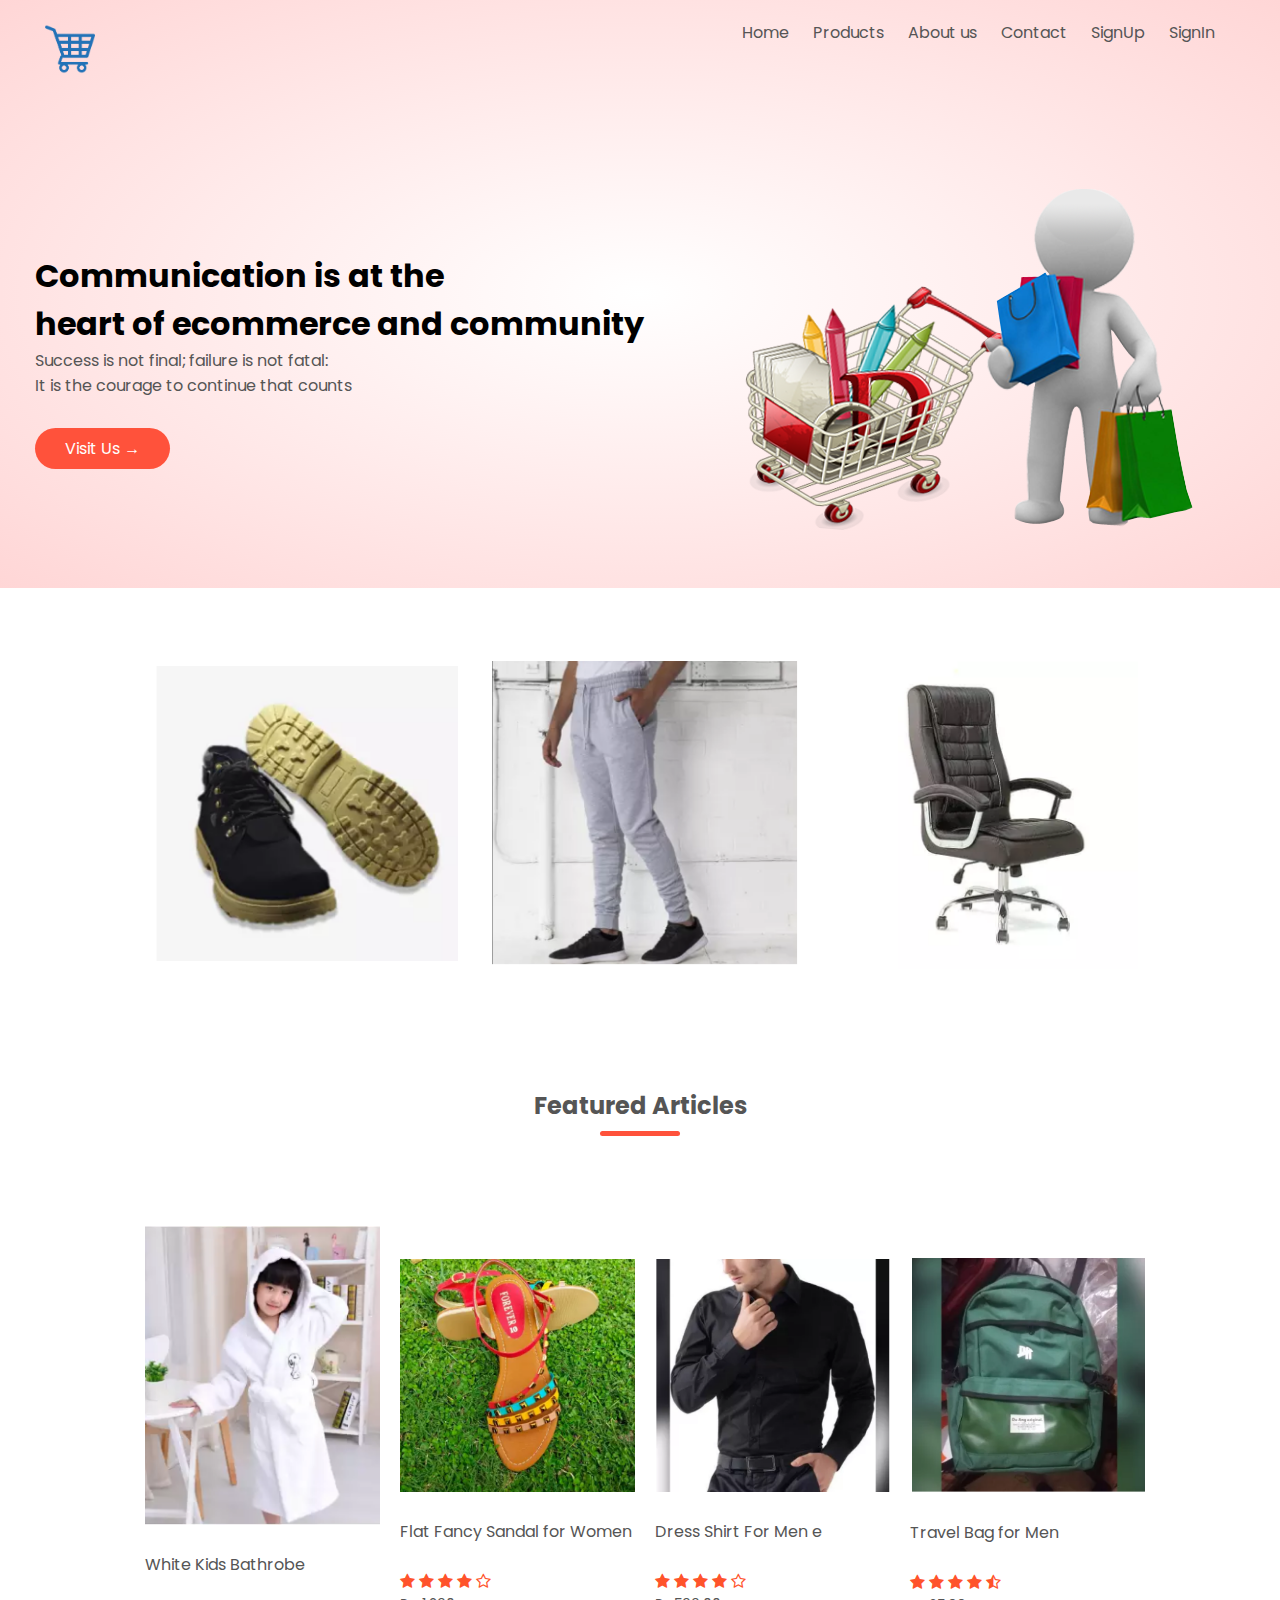
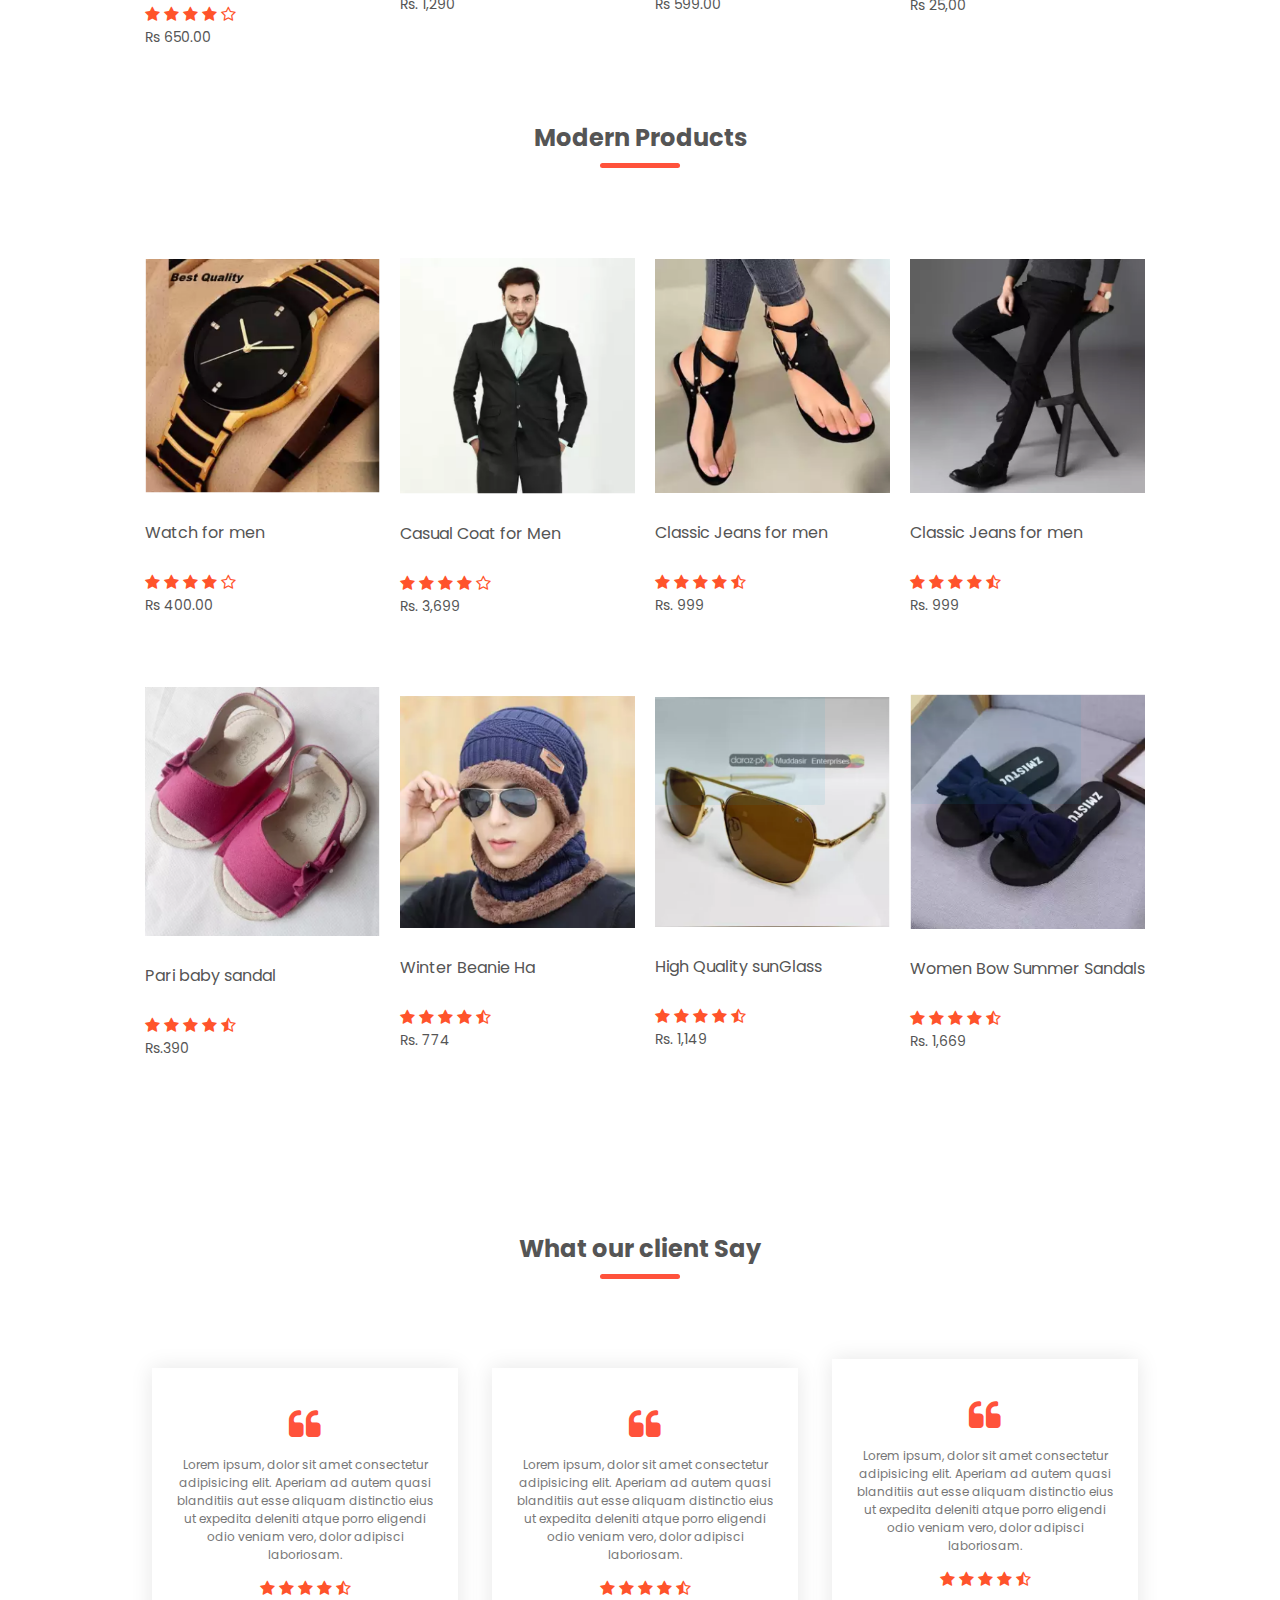
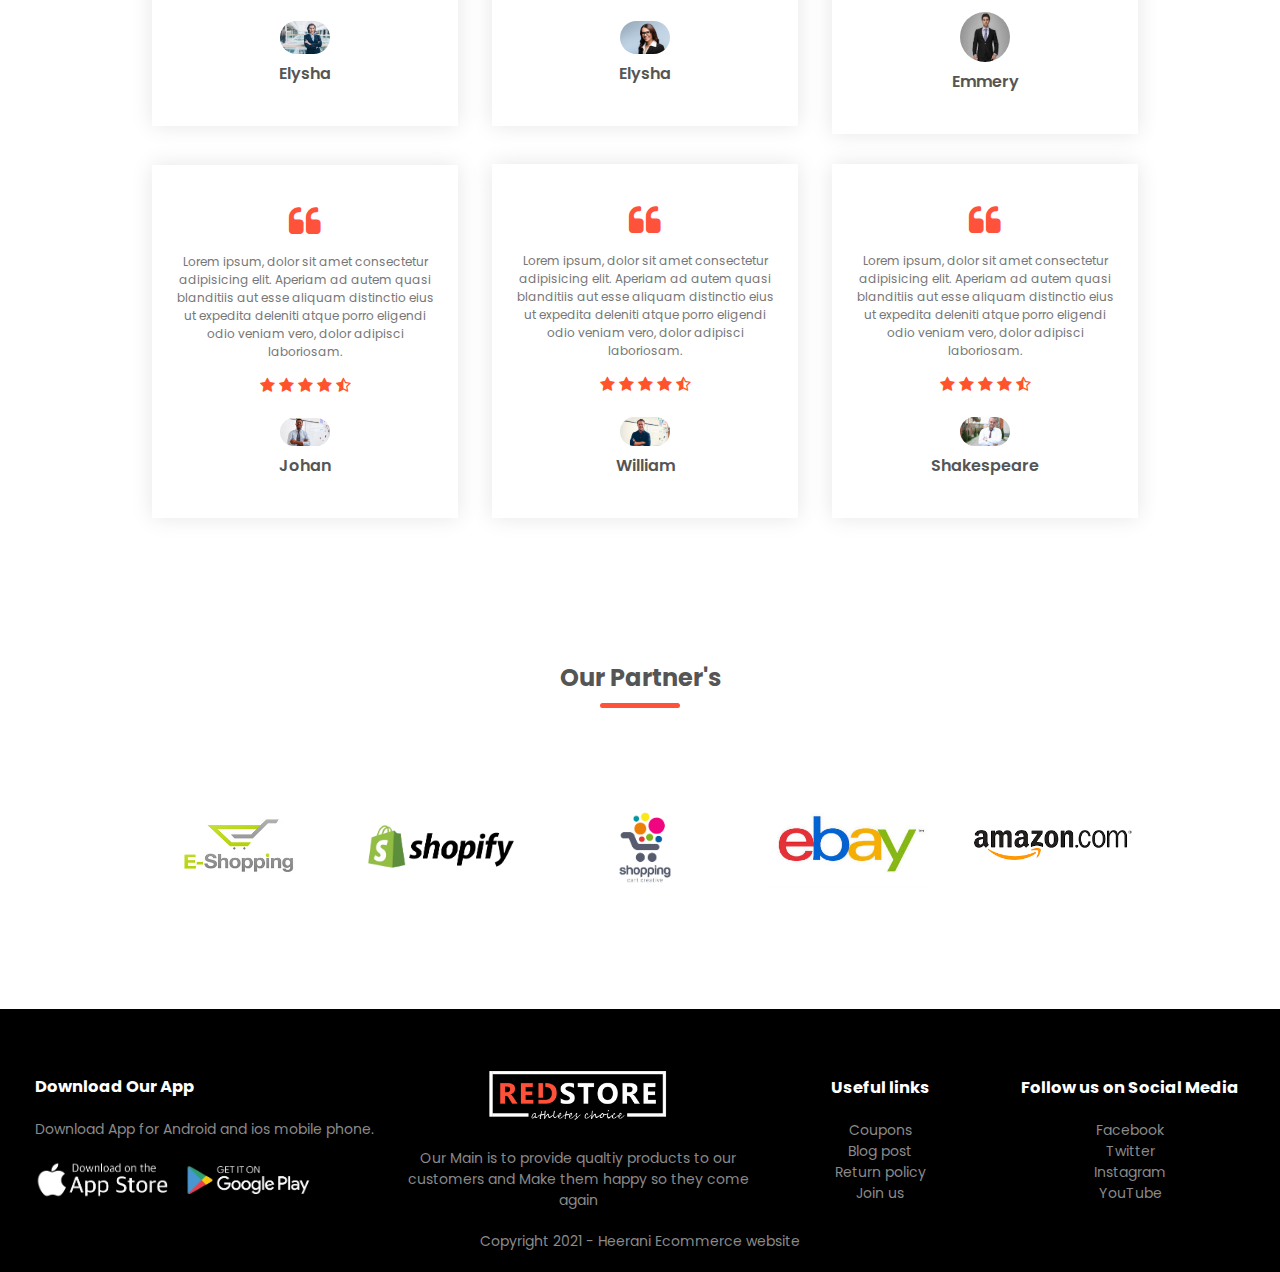
<file: Html Files/index.html>
<!DOCTYPE html>
<html>
    <head>
        <title>Ecommerce  Website</title>
        <link rel="stylesheet" href="../CSS Files/index.css">

        <link rel="preconnect" href="https://fonts.googleapis.com">
        <link rel="preconnect" href="https://fonts.gstatic.com" crossorigin>
        <link href="https://fonts.googleapis.com/css2?family=Poppins:wght@300;400;500;600&display=swap" rel="stylesheet">

        <link rel="stylesheet" href="https://stackpath.bootstrapcdn.com/font-awesome/4.7.0/css/font-awesome.min.css">
 
    </head>
    <body>
        <div class="header">
            <div class="container">
                <div class="navbar">
                    <div class="logo" >
                        <img class="set" src="../1/logo.png" alt="Logo" width="50" height="50" >
                    </div>
                    <nav>
                        <ul id="MenuItems" > 
                            <li><a href="../Html Files/index.html">Home</a></li>
                            <li><a href="../Html Files/Products.html">Products</a></li>
                            <li><a href="../Html Files/AboutUs.html">About us</a></li>
                            <li><a href="">Contact</a></li>
                            <li><a href="../Html Files/SignUp.html">SignUp</a></li>
                            <li><a href="../Html Files/signIn.html">SignIn</a></li>
                        </ul>
                    </nav>
                    <!-- <img src="../Images/menu.png" class="menu-icon"
                    onclick="menutoggle()"> -->
                </div>
                <div class="row">
                    <div class="col-1" >
                        <br>
                        <h1>Communication is at the <br> heart of ecommerce and community</h1>
                        <p>Success is not final; failure is not fatal: <br> It is the courage to continue that counts</p>
                        <a href="#" class="btn">Visit Us &#8594</a>
                    </div>
                    <div class="col-2">
                        <img id="Image" src="../1/product.png" alt="">
                    </div>
                </div>    
            </div>
        </div>

        <!-- featured categories of products -->
        <div class="categories" >
            <div class="small-container">
                <div class="row" >
                    <div class="col-3">
                        <img src="../1/boot.PNG" alt="">
                    </div>
                    <div class="col-3">
                        <img src="../1/jogger.PNG" alt="">
                    </div>
                    <div class="col-3">
                        <img src="../1/chair.PNG" alt="">
                    </div>
                </div>
            </div>
        </div>
         <!-- --------------Featured Goods/Articles----------- -->
        <div class="small-container">
            <h2 class="title">Featured Articles</h2>
            <div class="row">
                <div class="col-4">
                    <img src="../1/kidbathrobe.PNG" alt="">
                    <h4>White Kids Bathrobe</h4>
                    <div class="ratings">
                        <i class="fa fa-star"></i>
                        <i class="fa fa-star"></i>
                        <i class="fa fa-star"></i>
                        <i class="fa fa-star"></i>
                        <i class="fa fa-star-o"></i>
                    </div>
                    <p>Rs 650.00</p>
                </div>
                <div class="col-4">
                    <img src="../1/Sandal for girl.PNG" alt="">
                    <h4>Flat Fancy Sandal for Women </h4>
                    <div class="ratings">
                        <i class="fa fa-star"></i>
                        <i class="fa fa-star"></i>
                        <i class="fa fa-star"></i>
                        <i class="fa fa-star"></i>
                        <i class="fa fa-star-o"></i>
                    </div>
                    <p>Rs. 1,290</p>
                </div>
                <div class="col-4">
                    <img src="../1/shirt.PNG" alt="">
                    <h4>Dress Shirt For Men e</h4>
                    <div class="ratings">
                        <i class="fa fa-star"></i>
                        <i class="fa fa-star"></i>
                        <i class="fa fa-star"></i>
                        <i class="fa fa-star"></i>
                        <i class="fa fa-star-o"></i>
                    </div>
                    <p>Rs 599.00</p>
                </div>
                <div class="col-4">
                    <img src="../1/bag.PNG" alt="">
                    <h4>Travel Bag for Men</h4>
                    <div class="ratings">
                        <i class="fa fa-star"></i>
                        <i class="fa fa-star"></i>
                        <i class="fa fa-star"></i>
                        <i class="fa fa-star"></i>
                        <i class="fa fa-star-half-o"></i>
                    </div>
                    <p>Rs 25,00</p>
                </div>
            </div>
            <h2 class="title">Modern Products</h2>
            <div class="row">
                <div class="col-4">
                    <img src="../1/watch.PNG" alt="">
                    <h4>Watch for men</h4>
                    <div class="ratings">
                        <i class="fa fa-star"></i>
                        <i class="fa fa-star"></i>
                        <i class="fa fa-star"></i>
                        <i class="fa fa-star"></i>
                        <i class="fa fa-star-o"></i>
                    </div>
                    <p>Rs 400.00</p>
                </div>
                <div class="col-4">
                    <img src="../1/coat.PNG" alt="">
                    <h4>Casual Coat for Men</h4>
                    <div class="ratings">
                        <i class="fa fa-star"></i>
                        <i class="fa fa-star"></i>
                        <i class="fa fa-star"></i>
                        <i class="fa fa-star"></i>
                        <i class="fa fa-star-o"></i>
                    </div>
                    <p>Rs. 3,699</p>
                </div>
                
                <div class="col-4">
                    <img src="../1/sandall.PNG" alt="">
                    <h4>Classic Jeans for men</h4>
                    <div class="ratings">
                        <i class="fa fa-star"></i>
                        <i class="fa fa-star"></i>
                        <i class="fa fa-star"></i>
                        <i class="fa fa-star"></i>
                        <i class="fa fa-star-half-o"></i>
                    </div>
                    <p>Rs. 999</p>
                </div>
                <div class="col-4">
                    <img src="../1/jean pant.PNG" alt="">
                    <h4>Classic Jeans for men</h4>
                    <div class="ratings">
                        <i class="fa fa-star"></i>
                        <i class="fa fa-star"></i>
                        <i class="fa fa-star"></i>
                        <i class="fa fa-star"></i>
                        <i class="fa fa-star-half-o"></i>
                    </div>
                    <p>Rs. 999</p>
                </div>
                <div class="col-4">
                    <img src="../1/baby shoes.PNG" alt="">
                    <h4>Pari baby sandal</h4>
                    <div class="ratings">
                        <i class="fa fa-star"></i>
                        <i class="fa fa-star"></i>
                        <i class="fa fa-star"></i>
                        <i class="fa fa-star"></i>
                        <i class="fa fa-star-half-o"></i>
                    </div>
                    <p>Rs.390</p>
                </div>
                <div class="col-4">
                    <img src="../1/cap.PNG" alt="">
                    <h4>Winter Beanie Ha</h4>
                    <div class="ratings">
                        <i class="fa fa-star"></i>
                        <i class="fa fa-star"></i>
                        <i class="fa fa-star"></i>
                        <i class="fa fa-star"></i>
                        <i class="fa fa-star-half-o"></i>
                    </div>
                    <p>Rs. 774</p>
                </div>
                <div class="col-4">
                    <img src="../1/glass.PNG" alt="">
                    <h4>High Quality sunGlass </h4>
                    <div class="ratings">
                        <i class="fa fa-star"></i>
                        <i class="fa fa-star"></i>
                        <i class="fa fa-star"></i>
                        <i class="fa fa-star"></i>
                        <i class="fa fa-star-half-o"></i>
                    </div>
                    <p>Rs. 1,149</p>
                </div>
                <div class="col-4">
                    <img src="../1/chappal for women.PNG" alt="">
                    <h4>Women Bow Summer Sandals </h4>
                    <div class="ratings">
                        <i class="fa fa-star"></i>
                        <i class="fa fa-star"></i>
                        <i class="fa fa-star"></i>
                        <i class="fa fa-star"></i>
                        <i class="fa fa-star-half-o"></i>
                    </div>
                    <p>Rs. 1,669</p>
                </div>
            </div>   
        </div>    
        <!-- --------------------Reviews-------------- -->
        <div class="testimonial" >
            <div class="small-container">
                <h2 class="title">What our client Say</h2>
                <div class="row">
                    <div class="col-3">
                        <i class="fa fa-quote-left"></i>
                        <p>Lorem ipsum, dolor sit amet consectetur adipisicing elit. Aperiam ad autem quasi 
                            blanditiis aut esse aliquam distinctio eius ut expedita deleniti 
                            atque porro eligendi odio veniam 
                            vero, dolor adipisci laboriosam.</p>
                            <div class="ratings">
                                <i class="fa fa-star"></i>
                                <i class="fa fa-star"></i>
                                <i class="fa fa-star"></i>
                                <i class="fa fa-star"></i>
                                <i class="fa fa-star-half-o"></i>
                            </div>
                            <img src="../1/user1.jpg" alt="">
                            <h3>Elysha</h3>
                    </div>
                    <div class="col-3">
                        <i class="fa fa-quote-left"></i>
                        <p>Lorem ipsum, dolor sit amet consectetur adipisicing elit. Aperiam ad autem quasi 
                            blanditiis aut esse aliquam distinctio eius ut expedita deleniti 
                            atque porro eligendi odio veniam 
                            vero, dolor adipisci laboriosam.</p>
                            <div class="ratings">
                                <i class="fa fa-star"></i>
                                <i class="fa fa-star"></i>
                                <i class="fa fa-star"></i>
                                <i class="fa fa-star"></i>
                                <i class="fa fa-star-half-o"></i>
                            </div>
                            <img src="../1/user2.jpg" alt="">
                            <h3>Elysha</h3>
                    </div>
                    <div class="col-3">
                        <i class="fa fa-quote-left"></i>
                        <p>Lorem ipsum, dolor sit amet consectetur adipisicing elit. Aperiam ad autem quasi 
                            blanditiis aut esse aliquam distinctio eius ut expedita deleniti 
                            atque porro eligendi odio veniam 
                            vero, dolor adipisci laboriosam.</p>
                            <div class="ratings">
                                <i class="fa fa-star"></i>
                                <i class="fa fa-star"></i>
                                <i class="fa fa-star"></i>
                                <i class="fa fa-star"></i>
                                <i class="fa fa-star-half-o"></i>
                            </div>
                            <img src="../1/user3.jpg" alt="">
                            <h3>Emmery</h3>
                    </div>
                    <div class="col-3">
                        <i class="fa fa-quote-left"></i>
                        <p>Lorem ipsum, dolor sit amet consectetur adipisicing elit. Aperiam ad autem quasi 
                            blanditiis aut esse aliquam distinctio eius ut expedita deleniti 
                            atque porro eligendi odio veniam 
                            vero, dolor adipisci laboriosam.</p>
                            <div class="ratings">
                                <i class="fa fa-star"></i>
                                <i class="fa fa-star"></i>
                                <i class="fa fa-star"></i>
                                <i class="fa fa-star"></i>
                                <i class="fa fa-star-half-o"></i>
                            </div>
                            <img src="../1/user7.png" alt="">
                            <h3>Johan</h3>
                    </div>
                    <div class="col-3">
                        <i class="fa fa-quote-left"></i>
                        <p>Lorem ipsum, dolor sit amet consectetur adipisicing elit. Aperiam ad autem quasi 
                            blanditiis aut esse aliquam distinctio eius ut expedita deleniti 
                            atque porro eligendi odio veniam 
                            vero, dolor adipisci laboriosam.</p>
                            <div class="ratings">
                                <i class="fa fa-star"></i>
                                <i class="fa fa-star"></i>
                                <i class="fa fa-star"></i>
                                <i class="fa fa-star"></i>
                                <i class="fa fa-star-half-o"></i>
                            </div>
                            <img src="../1/user5.png" alt="">
                            <h3>William</h3>
                    </div>
                    <div class="col-3">
                        <i class="fa fa-quote-left"></i>
                        <p>Lorem ipsum, dolor sit amet consectetur adipisicing elit. Aperiam ad autem quasi 
                            blanditiis aut esse aliquam distinctio eius ut expedita deleniti 
                            atque porro eligendi odio veniam 
                            vero, dolor adipisci laboriosam.</p>
                            <div class="ratings">
                                <i class="fa fa-star"></i>
                                <i class="fa fa-star"></i>
                                <i class="fa fa-star"></i>
                                <i class="fa fa-star"></i>
                                <i class="fa fa-star-half-o"></i>
                            </div>
                            <img src="../1/user6.jpg" alt="">
                            <h3>Shakespeare</h3>
                    </div>
                </div>
            </div>
        </div>
        

        <!-- ----------------------partnership---------------------- -->
        <div class="brands" >
            <div class="small-container">
                <h2 class="title">Our Partner's</h2>
                <div class="row">
                    <div class="col-5">
                        <img src="../1/logo7.PNG" alt="">
                    </div>
                    <div class="col-5">
                        <img src="../1/logo10.png" alt="">
                    </div>
                    <div class="col-5">
                        <img src="../1/logo3.jpg" alt="">
                    </div>
                    <div class="col-5">
                        <img src="../1/logo4.jpg" alt="">
                    </div>
                    <div class="col-5">
                        <img src="../1/logo5.png" alt="">
                    </div>

                </div>
            </div>
        </div>

        <!-- ------------------footer  ------------------ -->

        <div class="footer">
            <div class="container">
                <div class="row">
                    <div class="footer-col-1">
                        <h3>Download Our App</h3>
                        <p>Download App for Android and ios mobile phone.</p>

                        <div class="app-logo">
                            <img src="../1/app-store-removebg-preview.png" alt="">
                            <img src="../1/google-play-removebg-preview.png" alt="">
                        </div>
                    </div>
                    <div class="footer-col-2">
                        <img src="../Images/logo-white.png" alt="">
                        <p>Our Main is to provide qualtiy products to our customers and Make them happy so they come again</p>
                    </div>
                    <div class="footer-col-3">
                        <h3>Useful links</h3>
                        <ul>
                            <li>Coupons</li>
                            <li>Blog post</li>
                            <li>Return policy</li>
                            <li>Join us</li>
                        </ul>
                    </div>
                    <div class="footer-col-4">
                        <h3>Follow us on Social Media</h3>
                        <ul>
                            <li>Facebook</li>
                            <li>Twitter</li>
                            <li>Instagram</li>
                            <li>YouTube</li>
                        </ul>
                    </div>
                </div>
                <hr>
                <p class="copyright" >Copyright 2021 - Heerani Ecommerce website</p>
            </div>
        </div>

        <!-- ----------javaScrit for toogle Menu---------- -->


        <!-- <script>
            var MenuItems = document.getElementById("MenuItems");
            MenuItems.style.maxHeight = "0px";

            function menutoggle()
            {
                if(MenuItems.style.maxHeight == "0px")
                {
                    MenuItems.style.maxHeight = "200px";
                }
                else
                {
                    MenuItems.style.maxHeight = "0px";
                }
            }
        </script> -->

    </body>
</html>
</file>
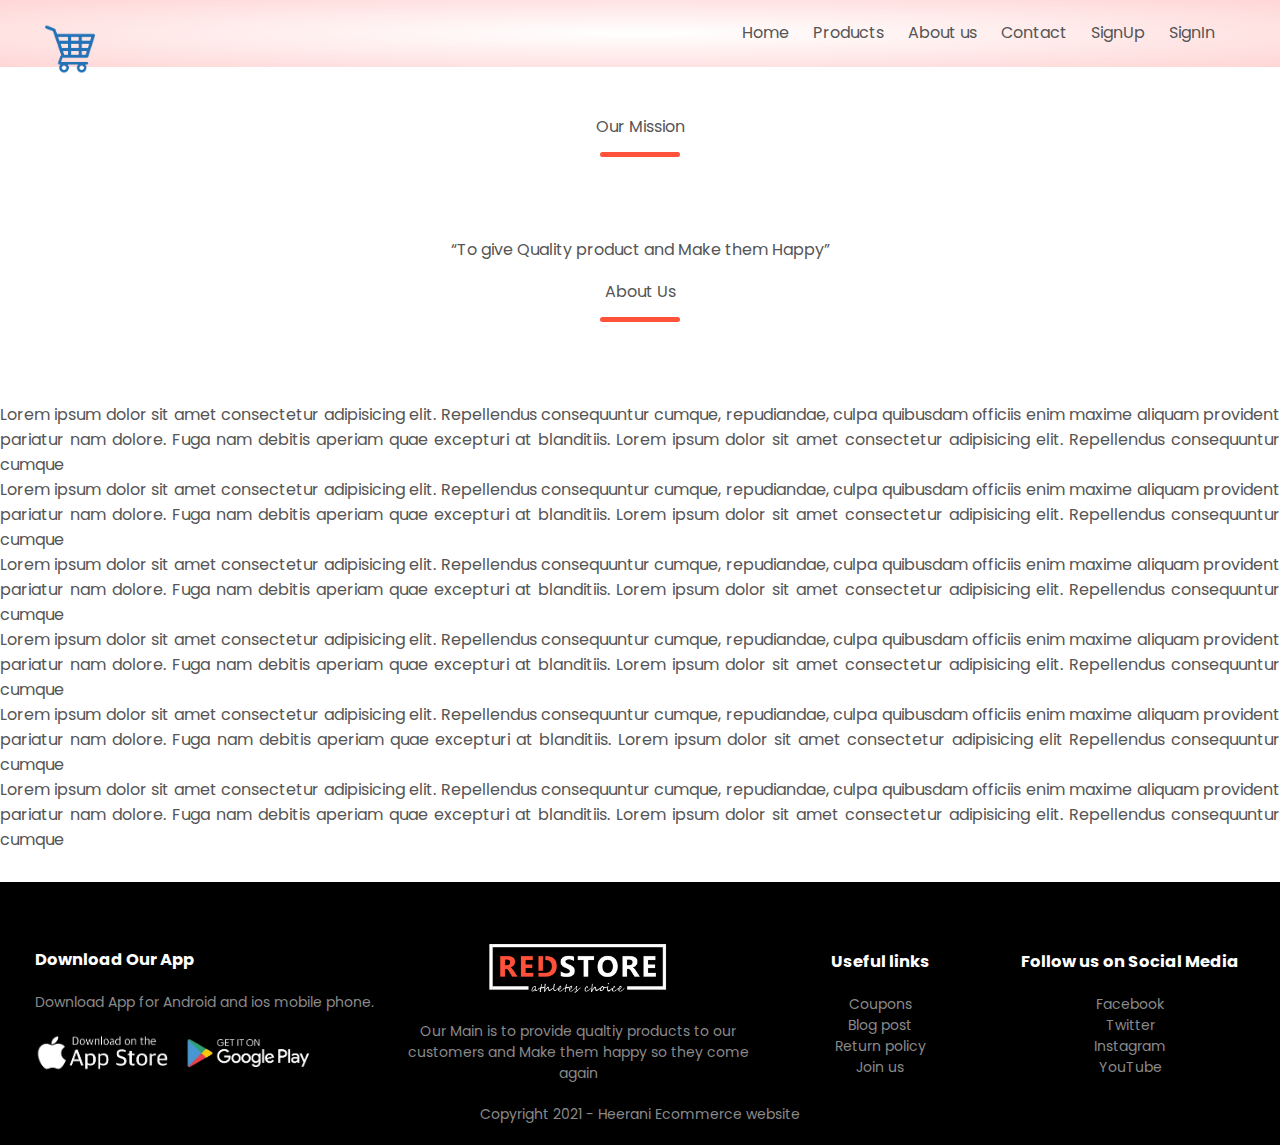
<file: Html Files/AboutUs.html>
<!DOCTYPE html>
<html>
    <head>
        <title>Ecommerce  Website</title>
        <link rel="stylesheet" href="../CSS Files/index.css">
        <link rel="preconnect" href="https://fonts.googleapis.com">
        <link rel="preconnect" href="https://fonts.gstatic.com" crossorigin>
        <link href="https://fonts.googleapis.com/css2?family=Poppins:wght@300;400;500;600&display=swap" rel="stylesheet">
        <link rel="stylesheet" href="https://stackpath.bootstrapcdn.com/font-awesome/4.7.0/css/font-awesome.min.css">
    </head>
    <body>
        <div class="header">
            <div class="container">
                <div class="navbar">
                    <div class="logo" >
                        <img class="set" src="../1/logo.png" alt="Logo" width="50" height="50" >
                    </div>
                    <nav>
                        <ul id="MenuItems" > 
                            <li><a href="../Html Files/index.html">Home</a></li>
                            <li><a href="../Html Files/Products.html">Products</a></li>
                            <li><a href="../Html Files/AboutUs.html">About us</a></li>
                            <li><a href="">Contact</a></li>
                            <li><a href="../Html Files/SignUp.html">SignUp</a></li>
                            <li><a href="../Html Files/signIn.html">SignIn</a></li>
                        </ul>
                    </nav>
                </div>
            </div>
        </div>

        <section class="about " >
            <h4 class="title" >Our Mission</h4>
            <p><q>To give Quality product and Make them Happy</q></p>
            <h4 class="title" >About Us</h4>
            <div class="justify" >
                <p>Lorem ipsum dolor sit amet consectetur adipisicing elit. Repellendus consequuntur cumque, repudiandae, culpa quibusdam officiis enim maxime aliquam provident  pariatur nam dolore. Fuga nam debitis aperiam quae excepturi at blanditiis. Lorem ipsum dolor sit amet consectetur adipisicing elit. Repellendus consequuntur cumque</p>
                <p>Lorem ipsum dolor sit amet consectetur adipisicing elit. Repellendus consequuntur cumque, repudiandae, culpa quibusdam officiis enim maxime aliquam provident  pariatur nam dolore. Fuga nam debitis aperiam quae excepturi at blanditiis. Lorem ipsum dolor sit amet consectetur adipisicing elit. Repellendus consequuntur cumque</p>
                <p>Lorem ipsum dolor sit amet consectetur adipisicing elit. Repellendus consequuntur cumque, repudiandae, culpa quibusdam officiis enim maxime aliquam provident  pariatur nam dolore. Fuga nam debitis aperiam quae excepturi at blanditiis. Lorem ipsum dolor sit amet consectetur adipisicing elit. Repellendus consequuntur cumque</p>
                <p>Lorem ipsum dolor sit amet consectetur adipisicing elit. Repellendus consequuntur cumque, repudiandae, culpa quibusdam officiis enim maxime aliquam provident  pariatur nam dolore. Fuga nam debitis aperiam quae excepturi at blanditiis. Lorem ipsum dolor sit amet consectetur adipisicing elit. Repellendus consequuntur cumque</p>
                <p>Lorem ipsum dolor sit amet consectetur adipisicing elit. Repellendus consequuntur cumque, repudiandae, culpa quibusdam officiis enim maxime aliquam provident  pariatur nam dolore. Fuga nam debitis aperiam quae excepturi at blanditiis. Lorem ipsum dolor sit amet consectetur adipisicing elit Repellendus consequuntur cumque</p>
                <p>Lorem ipsum dolor sit amet consectetur adipisicing elit. Repellendus consequuntur cumque, repudiandae, culpa quibusdam officiis enim maxime aliquam provident  pariatur nam dolore. Fuga nam debitis aperiam quae excepturi at blanditiis. Lorem ipsum dolor sit amet consectetur adipisicing elit. Repellendus consequuntur cumque</p>
            </div>
        </section>


        <!-- ------------------footer  ------------------ -->

        <div class="footer">
            <div class="container">
                <div class="row">
                    <div class="footer-col-1">
                        <h3>Download Our App</h3>
                        <p>Download App for Android and ios mobile phone.</p>

                        <div class="app-logo">
                            <img src="../1/app-store-removebg-preview.png" alt="">
                            <img src="../1/google-play-removebg-preview.png" alt="">
                        </div>
                    </div>
                    <div class="footer-col-2">
                        <img src="../Images/logo-white.png" alt="">
                        <p>Our Main is to provide qualtiy products to our customers and Make them happy so they come again</p>
                    </div>
                    <div class="footer-col-3">
                        <h3>Useful links</h3>
                        <ul>
                            <li>Coupons</li>
                            <li>Blog post</li>
                            <li>Return policy</li>
                            <li>Join us</li>
                        </ul>
                    </div>
                    <div class="footer-col-4">
                        <h3>Follow us on Social Media</h3>
                        <ul>
                            <li>Facebook</li>
                            <li>Twitter</li>
                            <li>Instagram</li>
                            <li>YouTube</li>
                        </ul>
                    </div>
                </div>
                <hr>
                <p class="copyright" >Copyright 2021 - Heerani Ecommerce website</p>
            </div>
        </div>
    </body>
</html>
</file>
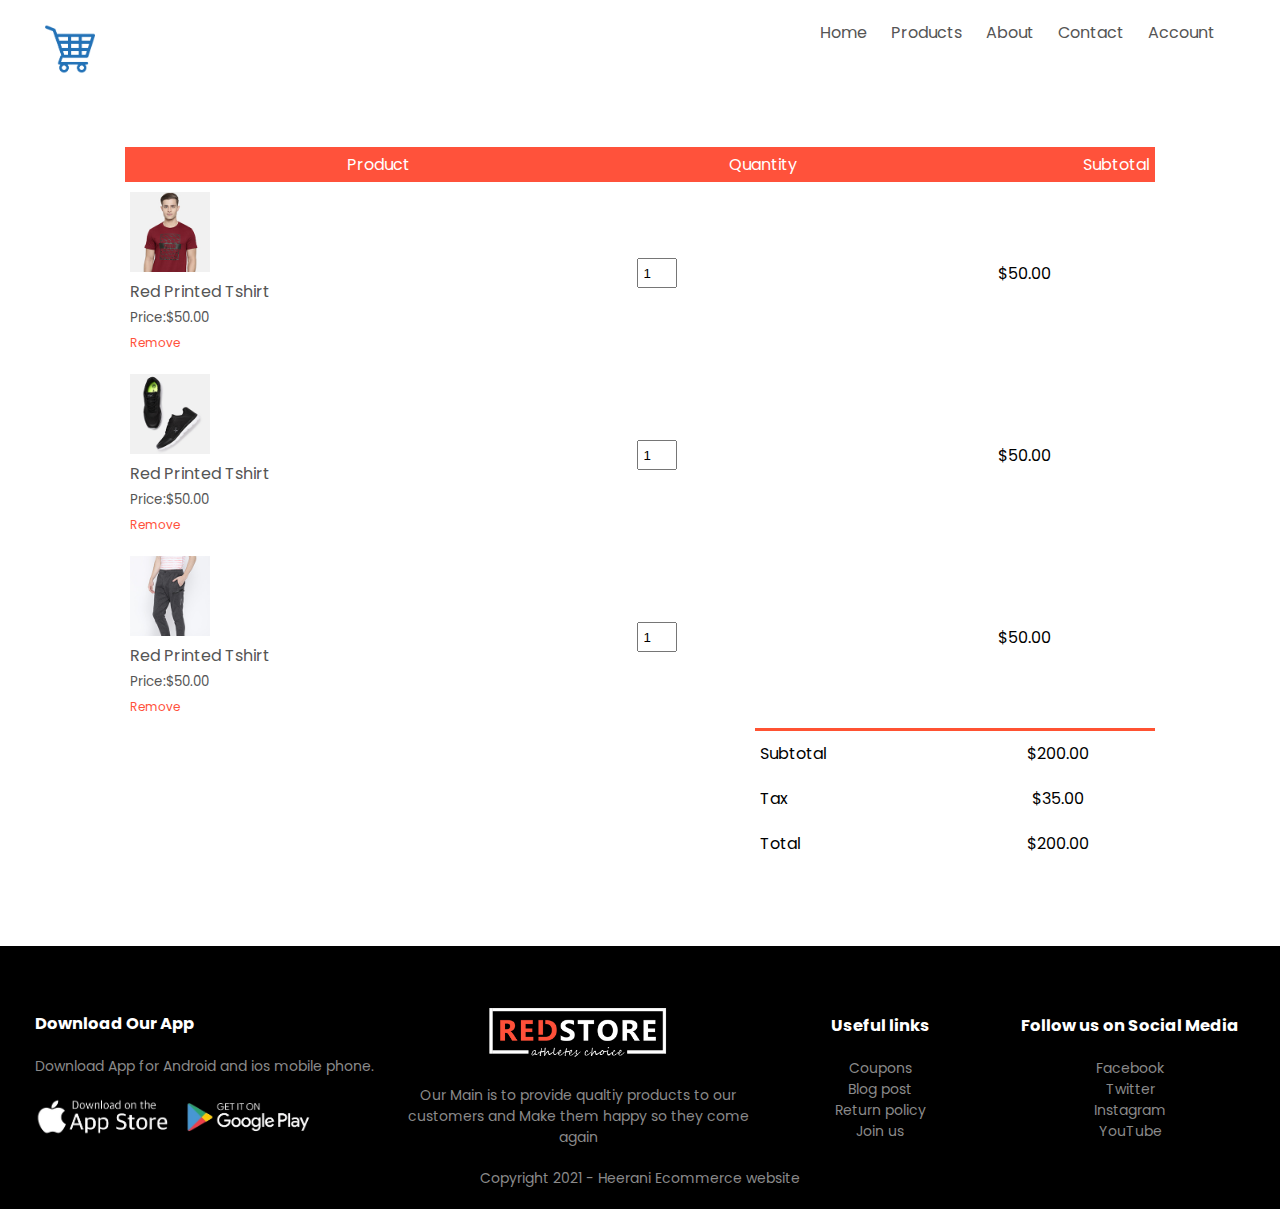
<file: Html Files/cart.html>
<!DOCTYPE html>
<html>
    <head>
        <title>Products details</title>
        <link rel="stylesheet" href="../CSS Files/index.css">

        <link rel="preconnect" href="https://fonts.googleapis.com">
        <link rel="preconnect" href="https://fonts.gstatic.com" crossorigin>
        <link href="https://fonts.googleapis.com/css2?family=Poppins:wght@300;400;500;600&display=swap" rel="stylesheet">

        <link rel="stylesheet" href="https://stackpath.bootstrapcdn.com/font-awesome/4.7.0/css/font-awesome.min.css">
 
    </head>
    <body>
        <div class="container">
            <div class="navbar">
                <div class="logo" >
                        <img class="set" src="../1/logo.png" alt="Logo" width="50" height="50" >
                </div>
                <nav>
                        <ul id="MenuItems" > 
                            <li><a href="">Home</a></li>
                            <li><a href="">Products</a></li>
                            <li><a href="">About</a></li>
                            <li><a href="">Contact</a></li>
                            <li><a href="">Account</a></li>
                        </ul>
                    </nav>
                    <!-- <img src="../Images/menu.png" class="menu-icon"
                    onclick="menutoggle()"> -->
                </div>    
            </div>        

            <!-- -----------cart items details------ -->
            <div class="small-container cart-page">
                <table>
                    <tr>
                        <th>Product</th>
                        <th>Quantity</th>
                        <th>Subtotal</th>
                    </tr>
                    <tr>
                        <td>
                            <div class="cart-info" ></div>
                            <img src="../Images/buy-1.jpg" alt="">
                            <div>
                                <p>Red Printed Tshirt</p>
                                <small>Price:$50.00</small>
                                <br>
                                <a href="">Remove</a>
                            </div>
                        </td>

                        <td><input type="number" value="1" ></td>
                        <td>$50.00</td>
                    </tr>
                    <tr>
                        <td>
                            <div class="cart-info" ></div>
                            <img src="../Images/buy-2.jpg" alt="">
                            <div>
                                <p>Red Printed Tshirt</p>
                                <small>Price:$50.00</small>
                                <br>
                                <a href="">Remove</a>
                            </div>
                        </td>

                        <td><input type="number" value="1" ></td>
                        <td>$50.00</td>
                    </tr>
                    <tr>
                        <td>
                            <div class="cart-info" ></div>
                            <img src="../Images/buy-3.jpg" alt="">
                            <div>
                                <p>Red Printed Tshirt</p>
                                <small>Price:$50.00</small>
                                <br>
                                <a href="">Remove</a>
                            </div>
                        </td>

                        <td><input type="number" value="1" ></td>
                        <td>$50.00</td>
                    </tr>
                </table>

                <div class="total-price" >
                    <table>
                        <tr>
                            <td>Subtotal</td>
                            <td>$200.00</td>
                        </tr>
                        <tr>
                            <td>Tax</td>
                            <td>$35.00</td>
                        </tr>
                        <tr>
                            <td>Total</td>
                            <td>$200.00</td>
                        </tr>
                    </table>
                </div>
            </div>

           
        
        

        <!-- ------------------footer  ------------------ -->

        <div class="footer">
            <div class="container">
                <div class="row">
                    <div class="footer-col-1">
                        <h3>Download Our App</h3>
                        <p>Download App for Android and ios mobile phone.</p>

                        <div class="app-logo">
                            <img src="../1/app-store-removebg-preview.png" alt="">
                            <img src="../1/google-play-removebg-preview.png" alt="">
                        </div>
                    </div>
                    <div class="footer-col-2">
                        <img src="../Images/logo-white.png" alt="">
                        <p>Our Main is to provide qualtiy products to our customers and Make them happy so they come again</p>
                    </div>
                    <div class="footer-col-3">
                        <h3>Useful links</h3>
                        <ul>
                            <li>Coupons</li>
                            <li>Blog post</li>
                            <li>Return policy</li>
                            <li>Join us</li>
                        </ul>
                    </div>
                    <div class="footer-col-4">
                        <h3>Follow us on Social Media</h3>
                        <ul>
                            <li>Facebook</li>
                            <li>Twitter</li>
                            <li>Instagram</li>
                            <li>YouTube</li>
                        </ul>
                    </div>
                </div>
                <hr>
                <p class="copyright" >Copyright 2021 - Heerani Ecommerce website</p>
            </div>
        </div>

        <!-- ----------javaScrit for toogle Menu---------- -->


        <!-- <script>
            var MenuItems = document.getElementById("MenuItems");
            MenuItems.style.maxHeight = "0px";

            function menutoggle()
            {
                if(MenuItems.style.maxHeight == "0px")
                {
                    MenuItems.style.maxHeight = "200px";
                }
                else
                {
                    MenuItems.style.maxHeight = "0px";
                }
            }
        </script> -->

<!-- 
        <script>
            var ProductImg = document.getElementById('ProductImg');
            var SmallImg = document.getElementsByClassName('small-img');

            SmallImg[0].onclick = function()
            {
                ProductImg.src = SmallImg[0].src;
            }
            SmallImg[01].onclick = function()
            {
                ProductImg.src = SmallImg[1].src;
            }
            SmallImg[2].onclick = function()
            {
                ProductImg.src = SmallImg[2].src;
            }
            SmallImg[3].onclick = function()
            {
                ProductImg.src = SmallImg[3].src;
            }
        </script> -->

    </body>
</html>
</file>
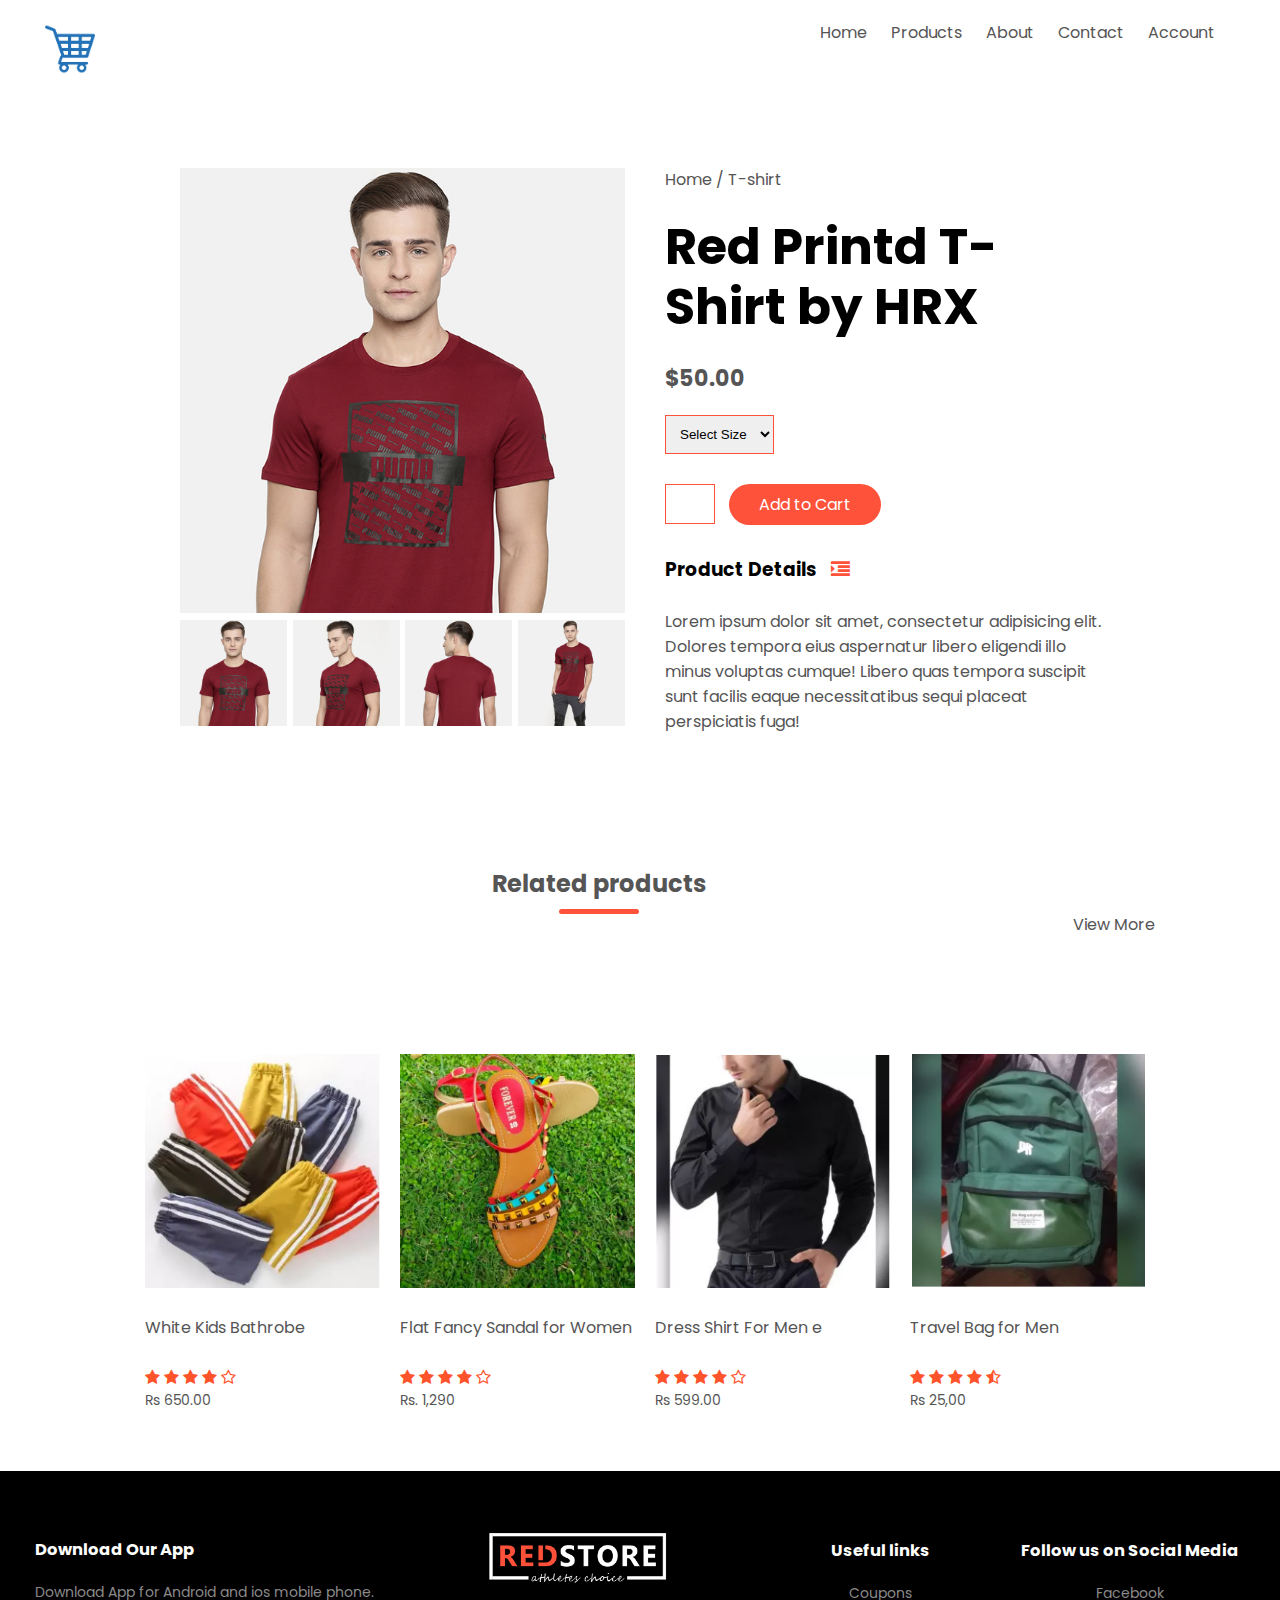
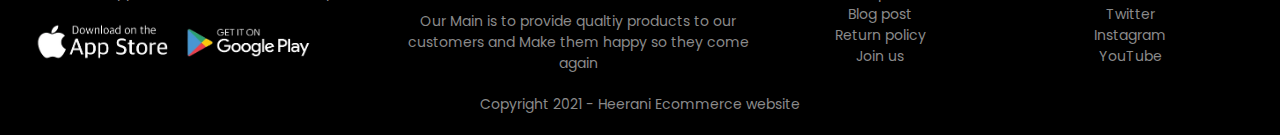
<file: Html Files/Detail.html>
<!DOCTYPE html>
<html>
    <head>
        <title>Products details</title>
        <link rel="stylesheet" href="../CSS Files/index.css">

        <link rel="preconnect" href="https://fonts.googleapis.com">
        <link rel="preconnect" href="https://fonts.gstatic.com" crossorigin>
        <link href="https://fonts.googleapis.com/css2?family=Poppins:wght@300;400;500;600&display=swap" rel="stylesheet">

        <link rel="stylesheet" href="https://stackpath.bootstrapcdn.com/font-awesome/4.7.0/css/font-awesome.min.css">
 
    </head>
    <body>
            <div class="container">
                <div class="navbar">
                    <div class="logo" >
                        <img class="set" src="../1/logo.png" alt="Logo" width="50" height="50" >
                    </div>
                    <nav>
                        <ul id="MenuItems" > 
                            <li><a href="">Home</a></li>
                            <li><a href="">Products</a></li>
                            <li><a href="">About</a></li>
                            <li><a href="">Contact</a></li>
                            <li><a href="">Account</a></li>
                        </ul>
                    </nav>
                    <!-- <img src="../Images/menu.png" class="menu-icon"
                    onclick="menutoggle()"> -->
                </div>    
            </div>

            <!-- ------------Single Product Details------------ -->
            <div class="small-container single-product">
                <div class="small-container">
                    <div class="row">

                        <div class="col-2">
                            <img src="../Images/gallery-1.jpg" width="100%" id="ProductImg" >
                            <div class="small-img-row">
                                <div class="small-img-col">
                                    <img src="../Images/gallery-1.jpg" alt="" class="small-img" >
                                </div>
                                <div class="small-img-col">
                                    <img src="../Images/gallery-2.jpg" alt="" class="small-img" >
                                </div>
                                <div class="small-img-col">
                                    <img src="../Images/gallery-3.jpg" alt="" class="small-img">
                                </div>
                                <div class="small-img-col">
                                    <img src="../Images/gallery-4.jpg" alt="" class="small-img">
                                </div>
                            </div>
                        </div>
                        <div class="col-2">
                            <p>Home / T-shirt</p>
                            <h1>Red Printd T-Shirt by HRX</h1>
                            <h4>$50.00</h4>
                            <select name="" id="">
                                <option value="">Select Size</option>
                                <option value="">XXL</option>
                                <option value="">XL</option>
                                <option value="">Large</option>
                                <option value="">Medium</option>
                                <option value="">Small</option>
                            </select>
                            <input type="number" value="" >
                            <a href=""  class="btn">Add to Cart</a>

                            <h3>Product Details <i class="fa fa-indent"></i></h3>
                            <br>
                            <p>Lorem ipsum dolor sit amet, consectetur adipisicing elit. Dolores tempora eius aspernatur libero eligendi illo minus voluptas cumque! Libero quas tempora suscipit sunt facilis eaque necessitatibus sequi placeat
                                perspiciatis fuga!</p>
                        </div>
                    </div>
                </div>
            </div>            

            <div class="small-container">
                <div class="row row-2">
                    <h2 class="title">Related products</h2>
                    <p>View More</p>
                </div>
            </div>


        <div class="small-container">
            <div class="row">
                <div class="col-4">
                    <img src="../1/trouser.PNG" alt="">
                    <h4>White Kids Bathrobe</h4>
                    <div class="ratings">
                        <i class="fa fa-star"></i>
                        <i class="fa fa-star"></i>
                        <i class="fa fa-star"></i>
                        <i class="fa fa-star"></i>
                        <i class="fa fa-star-o"></i>
                    </div>
                    <p>Rs 650.00</p>
                </div>
                <div class="col-4">
                    <img src="../1/Sandal for girl.PNG" alt="">
                    <h4>Flat Fancy Sandal for Women </h4>
                    <div class="ratings">
                        <i class="fa fa-star"></i>
                        <i class="fa fa-star"></i>
                        <i class="fa fa-star"></i>
                        <i class="fa fa-star"></i>
                        <i class="fa fa-star-o"></i>
                    </div>
                    <p>Rs. 1,290</p>
                </div>
                <div class="col-4">
                    <img src="../1/shirt.PNG" alt="">
                    <h4>Dress Shirt For Men e</h4>
                    <div class="ratings">
                        <i class="fa fa-star"></i>
                        <i class="fa fa-star"></i>
                        <i class="fa fa-star"></i>
                        <i class="fa fa-star"></i>
                        <i class="fa fa-star-o"></i>
                    </div>
                    <p>Rs 599.00</p>
                </div>
                <div class="col-4">
                    <img src="../1/bag.PNG" alt="">
                    <h4>Travel Bag for Men</h4>
                    <div class="ratings">
                        <i class="fa fa-star"></i>
                        <i class="fa fa-star"></i>
                        <i class="fa fa-star"></i>
                        <i class="fa fa-star"></i>
                        <i class="fa fa-star-half-o"></i>
                    </div>
                    <p>Rs 25,00</p>
                </div>
            </div>            
        </div>    
        
        

        <!-- ------------------footer  ------------------ -->

        <div class="footer">
            <div class="container">
                <div class="row">
                    <div class="footer-col-1">
                        <h3>Download Our App</h3>
                        <p>Download App for Android and ios mobile phone.</p>

                        <div class="app-logo">
                            <img src="../1/app-store-removebg-preview.png" alt="">
                            <img src="../1/google-play-removebg-preview.png" alt="">
                        </div>
                    </div>
                    <div class="footer-col-2">
                        <img src="../Images/logo-white.png" alt="">
                        <p>Our Main is to provide qualtiy products to our customers and Make them happy so they come again</p>
                    </div>
                    <div class="footer-col-3">
                        <h3>Useful links</h3>
                        <ul>
                            <li>Coupons</li>
                            <li>Blog post</li>
                            <li>Return policy</li>
                            <li>Join us</li>
                        </ul>
                    </div>
                    <div class="footer-col-4">
                        <h3>Follow us on Social Media</h3>
                        <ul>
                            <li>Facebook</li>
                            <li>Twitter</li>
                            <li>Instagram</li>
                            <li>YouTube</li>
                        </ul>
                    </div>
                </div>
                <hr>
                <p class="copyright" >Copyright 2021 - Heerani Ecommerce website</p>
            </div>
        </div>

        <!-- ----------javaScrit for toogle Menu---------- -->


        <!-- <script>
            var MenuItems = document.getElementById("MenuItems");
            MenuItems.style.maxHeight = "0px";

            function menutoggle()
            {
                if(MenuItems.style.maxHeight == "0px")
                {
                    MenuItems.style.maxHeight = "200px";
                }
                else
                {
                    MenuItems.style.maxHeight = "0px";
                }
            }
        </script> -->

<!-- 
        <script>
            var ProductImg = document.getElementById('ProductImg');
            var SmallImg = document.getElementsByClassName('small-img');

            SmallImg[0].onclick = function()
            {
                ProductImg.src = SmallImg[0].src;
            }
            SmallImg[01].onclick = function()
            {
                ProductImg.src = SmallImg[1].src;
            }
            SmallImg[2].onclick = function()
            {
                ProductImg.src = SmallImg[2].src;
            }
            SmallImg[3].onclick = function()
            {
                ProductImg.src = SmallImg[3].src;
            }
        </script> -->

    </body>
</html>
</file>
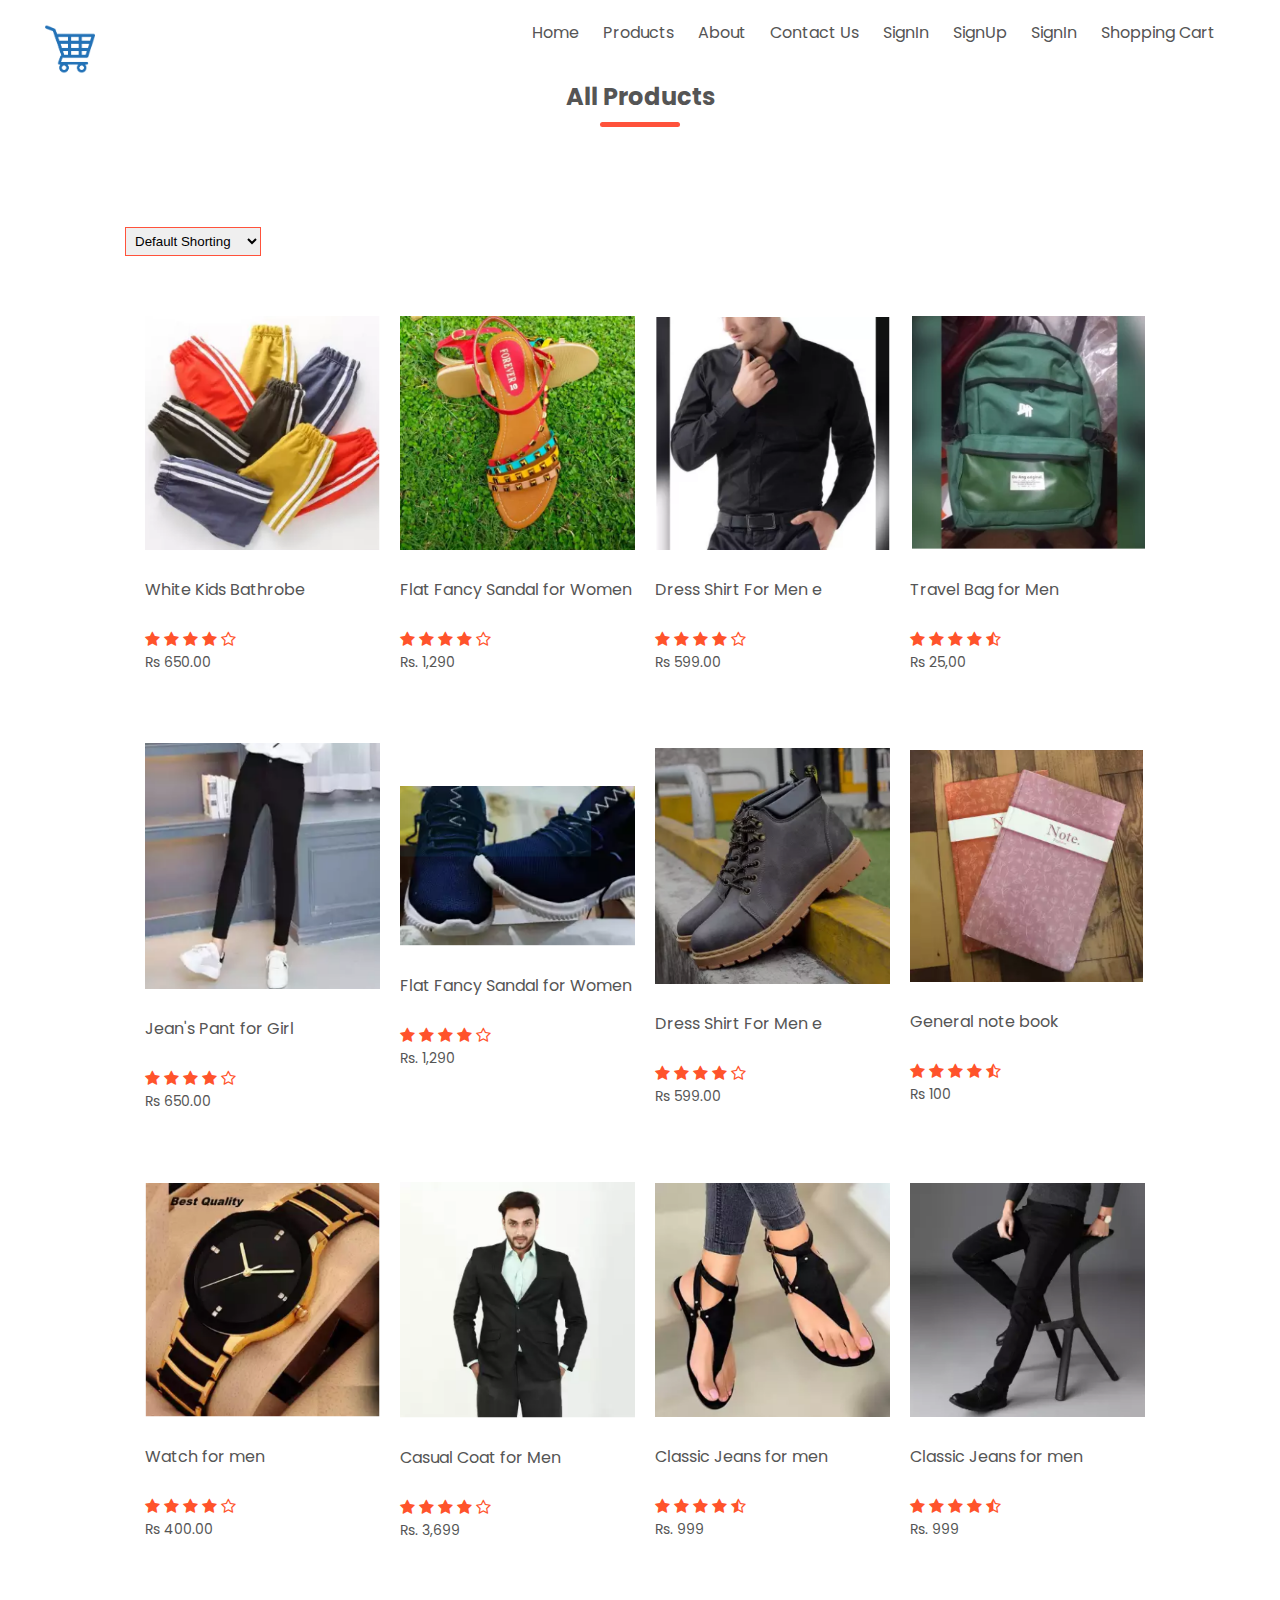
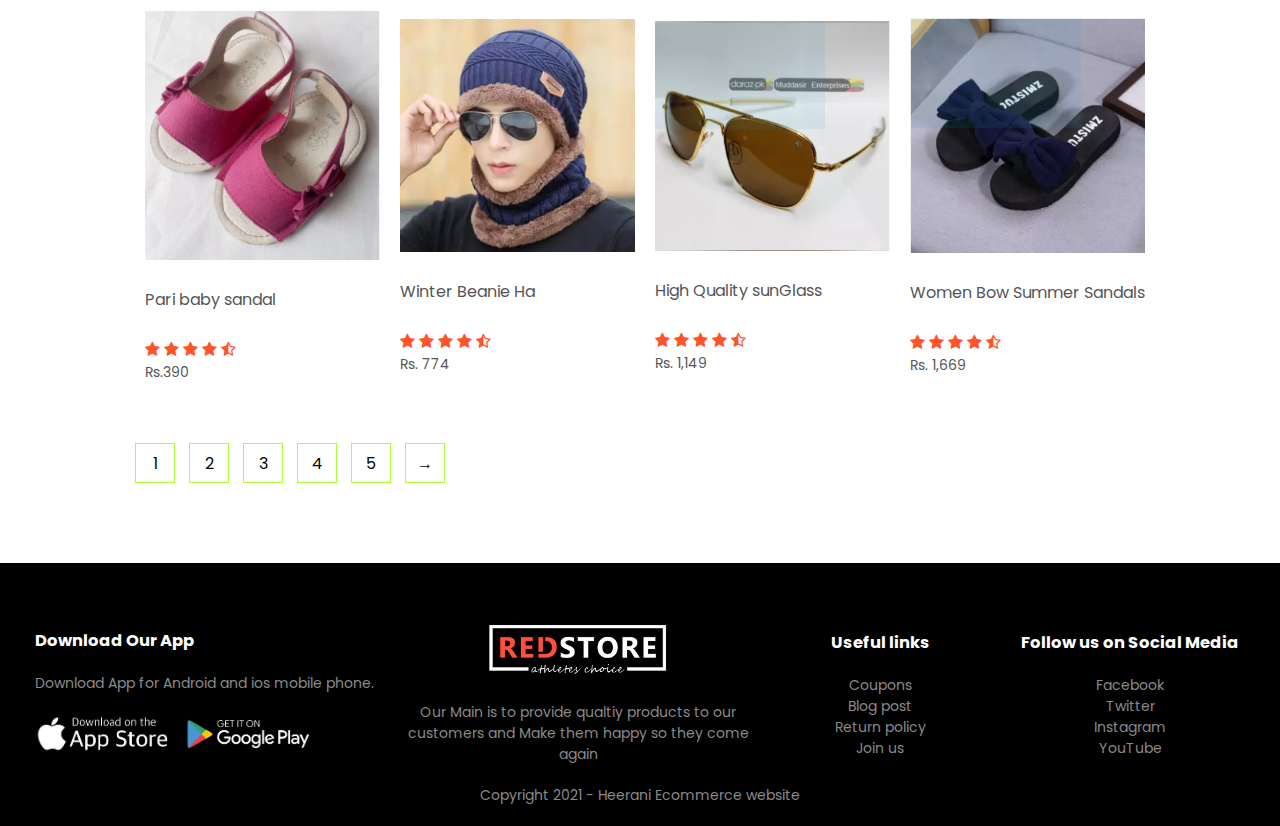
<file: Html Files/Products.html>
<!DOCTYPE html>
<html>

<head>
    <title>All Products</title>
    <link rel="stylesheet" href="../CSS Files/index.css">

    <link rel="preconnect" href="https://fonts.googleapis.com">
    <link rel="preconnect" href="https://fonts.gstatic.com" crossorigin>
    <link href="https://fonts.googleapis.com/css2?family=Poppins:wght@300;400;500;600&display=swap" rel="stylesheet">

    <link rel="stylesheet" href="https://stackpath.bootstrapcdn.com/font-awesome/4.7.0/css/font-awesome.min.css">

</head>

<body>
    <div class="container">
        <div class="navbar">
            <div class="logo">
                <img class="set" src="../1/logo.png" alt="Logo" width="50" height="50">
            </div>
            <nav>
                <ul id="MenuItems">
                    <li><a href="../Html Files/index.html">Home</a></li>
                    <li><a href="../Html Files/Products.html">Products</a></li>
                    <li><a href="../Html Files/AboutUs.html">About</a></li>
                    <li><a href="../Html Files/ContactUs.html">Contact Us</a></li>
                    <li><a href="../Html Files/signIn.html">SignIn</a></li>
                    <li><a href="../Html Files/SignUp.html">SignUp</a></li>
                    <li><a href="../Html Files/signIn.html">SignIn</a></li>
                    <li><a href="../Html Files/cart.html">Shopping Cart</a></li>
                    
                    
                </ul>
            </nav>
            <!-- <img src="../Images/menu.png" class="menu-icon"
                    onclick="menutoggle()"> -->
        </div>
    </div>
    <div class="small-container">
        <h2 class="title">All Products</h2>
        <div class="row row-2">
            <select>
                <option>Default Shorting</option>
                <option value="">Sort by Price</option>
                <option value="">Sort by popularity</option>
                <option value="">Sort by rating</option>
                <option value="">Sort by sale</option>
            </select>
        </div>

        <div class="row">
            <div class="col-4">
                <img src="../1/trouser.PNG" alt="">
                <h4>White Kids Bathrobe</h4>
                <div class="ratings">
                    <i class="fa fa-star"></i>
                    <i class="fa fa-star"></i>
                    <i class="fa fa-star"></i>
                    <i class="fa fa-star"></i>
                    <i class="fa fa-star-o"></i>
                </div>
                <p>Rs 650.00</p>
            </div>
            <div class="col-4">
                <img src="../1/Sandal for girl.PNG" alt="">
                <h4>Flat Fancy Sandal for Women </h4>
                <div class="ratings">
                    <i class="fa fa-star"></i>
                    <i class="fa fa-star"></i>
                    <i class="fa fa-star"></i>
                    <i class="fa fa-star"></i>
                    <i class="fa fa-star-o"></i>
                </div>
                <p>Rs. 1,290</p>
            </div>
            <div class="col-4">
                <img src="../1/shirt.PNG" alt="">
                <h4>Dress Shirt For Men e</h4>
                <div class="ratings">
                    <i class="fa fa-star"></i>
                    <i class="fa fa-star"></i>
                    <i class="fa fa-star"></i>
                    <i class="fa fa-star"></i>
                    <i class="fa fa-star-o"></i>
                </div>
                <p>Rs 599.00</p>
            </div>
            <div class="col-4">
                <img src="../1/bag.PNG" alt="">
                <h4>Travel Bag for Men</h4>
                <div class="ratings">
                    <i class="fa fa-star"></i>
                    <i class="fa fa-star"></i>
                    <i class="fa fa-star"></i>
                    <i class="fa fa-star"></i>
                    <i class="fa fa-star-half-o"></i>
                </div>
                <p>Rs 25,00</p>
            </div>
        </div>
        <div class="row">
            <div class="col-4">
                <img src="../1/girl jean.PNG" alt="">
                <h4>Jean's Pant for Girl</h4>
                <div class="ratings">
                    <i class="fa fa-star"></i>
                    <i class="fa fa-star"></i>
                    <i class="fa fa-star"></i>
                    <i class="fa fa-star"></i>
                    <i class="fa fa-star-o"></i>
                </div>
                <p>Rs 650.00</p>
            </div>
            <div class="col-4">
                <img src="../1/boot1.PNG" alt="">
                <h4>Flat Fancy Sandal for Women </h4>
                <div class="ratings">
                    <i class="fa fa-star"></i>
                    <i class="fa fa-star"></i>
                    <i class="fa fa-star"></i>
                    <i class="fa fa-star"></i>
                    <i class="fa fa-star-o"></i>
                </div>
                <p>Rs. 1,290</p>
            </div>
            <div class="col-4">
                <img src="../1/boot3.PNG" alt="">
                <h4>Dress Shirt For Men e</h4>
                <div class="ratings">
                    <i class="fa fa-star"></i>
                    <i class="fa fa-star"></i>
                    <i class="fa fa-star"></i>
                    <i class="fa fa-star"></i>
                    <i class="fa fa-star-o"></i>
                </div>
                <p>Rs 599.00</p>
            </div>
            <div class="col-4">
                <img src="../1/note book.PNG" alt="">
                <h4>General note book</h4>
                <div class="ratings">
                    <i class="fa fa-star"></i>
                    <i class="fa fa-star"></i>
                    <i class="fa fa-star"></i>
                    <i class="fa fa-star"></i>
                    <i class="fa fa-star-half-o"></i>
                </div>
                <p>Rs 100</p>
            </div>
        </div>
        <div class="row">
            <div class="col-4">
                <img src="../1/watch.PNG" alt="">
                <h4>Watch for men</h4>
                <div class="ratings">
                    <i class="fa fa-star"></i>
                    <i class="fa fa-star"></i>
                    <i class="fa fa-star"></i>
                    <i class="fa fa-star"></i>
                    <i class="fa fa-star-o"></i>
                </div>
                <p>Rs 400.00</p>
            </div>
            <div class="col-4">
                <img src="../1/coat.PNG" alt="">
                <h4>Casual Coat for Men</h4>
                <div class="ratings">
                    <i class="fa fa-star"></i>
                    <i class="fa fa-star"></i>
                    <i class="fa fa-star"></i>
                    <i class="fa fa-star"></i>
                    <i class="fa fa-star-o"></i>
                </div>
                <p>Rs. 3,699</p>
            </div>

            <div class="col-4">
                <img src="../1/sandall.PNG" alt="">
                <h4>Classic Jeans for men</h4>
                <div class="ratings">
                    <i class="fa fa-star"></i>
                    <i class="fa fa-star"></i>
                    <i class="fa fa-star"></i>
                    <i class="fa fa-star"></i>
                    <i class="fa fa-star-half-o"></i>
                </div>
                <p>Rs. 999</p>
            </div>
            <div class="col-4">
                <img src="../1/jean pant.PNG" alt="">
                <h4>Classic Jeans for men</h4>
                <div class="ratings">
                    <i class="fa fa-star"></i>
                    <i class="fa fa-star"></i>
                    <i class="fa fa-star"></i>
                    <i class="fa fa-star"></i>
                    <i class="fa fa-star-half-o"></i>
                </div>
                <p>Rs. 999</p>
            </div>
            <div class="col-4">
                <img src="../1/baby shoes.PNG" alt="">
                <h4>Pari baby sandal</h4>
                <div class="ratings">
                    <i class="fa fa-star"></i>
                    <i class="fa fa-star"></i>
                    <i class="fa fa-star"></i>
                    <i class="fa fa-star"></i>
                    <i class="fa fa-star-half-o"></i>
                </div>
                <p>Rs.390</p>
            </div>
            <div class="col-4">
                <img src="../1/cap.PNG" alt="">
                <h4>Winter Beanie Ha</h4>
                <div class="ratings">
                    <i class="fa fa-star"></i>
                    <i class="fa fa-star"></i>
                    <i class="fa fa-star"></i>
                    <i class="fa fa-star"></i>
                    <i class="fa fa-star-half-o"></i>
                </div>
                <p>Rs. 774</p>
            </div>
            <div class="col-4">
                <img src="../1/glass.PNG" alt="">
                <h4>High Quality sunGlass </h4>
                <div class="ratings">
                    <i class="fa fa-star"></i>
                    <i class="fa fa-star"></i>
                    <i class="fa fa-star"></i>
                    <i class="fa fa-star"></i>
                    <i class="fa fa-star-half-o"></i>
                </div>
                <p>Rs. 1,149</p>
            </div>
            <div class="col-4">
                <img src="../1/chappal for women.PNG" alt="">
                <h4>Women Bow Summer Sandals </h4>
                <div class="ratings">
                    <i class="fa fa-star"></i>
                    <i class="fa fa-star"></i>
                    <i class="fa fa-star"></i>
                    <i class="fa fa-star"></i>
                    <i class="fa fa-star-half-o"></i>
                </div>
                <p>Rs. 1,669</p>
            </div>
        </div>
        <div class="page-btn">
            <span>1</span>
            <span>2</span>
            <span>3</span>
            <span>4</span>
            <span>5</span>
            <span>&#8594;</span>
        </div>
    </div>



    <!-- ------------------footer  ------------------ -->

    <div class="footer">
        <div class="container">
            <div class="row">
                <div class="footer-col-1">
                    <h3>Download Our App</h3>
                    <p>Download App for Android and ios mobile phone.</p>

                    <div class="app-logo">
                        <img src="../1/app-store-removebg-preview.png" alt="">
                        <img src="../1/google-play-removebg-preview.png" alt="">
                    </div>
                </div>
                <div class="footer-col-2">
                    <img src="../Images/logo-white.png" alt="">
                    <p>Our Main is to provide qualtiy products to our customers and Make them happy so they come again
                    </p>
                </div>
                <div class="footer-col-3">
                    <h3>Useful links</h3>
                    <ul>
                        <li>Coupons</li>
                        <li>Blog post</li>
                        <li>Return policy</li>
                        <li>Join us</li>
                    </ul>
                </div>
                <div class="footer-col-4">
                    <h3>Follow us on Social Media</h3>
                    <ul>
                        <li>Facebook</li>
                        <li>Twitter</li>
                        <li>Instagram</li>
                        <li>YouTube</li>
                    </ul>
                </div>
            </div>
            <hr>
            <p class="copyright">Copyright 2021 - Heerani Ecommerce website</p>
        </div>
    </div>

    <!-- ----------javaScrit for toogle Menu---------- -->


    <!-- <script>
            var MenuItems = document.getElementById("MenuItems");
            MenuItems.style.maxHeight = "0px";

            function menutoggle()
            {
                if(MenuItems.style.maxHeight == "0px")
                {
                    MenuItems.style.maxHeight = "200px";
                }
                else
                {
                    MenuItems.style.maxHeight = "0px";
                }
            }
        </script> -->

</body>

</html>
</file>
<file: CSS Files/index.css>
*
{
    margin:0;
    padding:0;
    box-sizing: border-box;
}
nav ul li::after
{
    content: '';
    width:100%;
    height: 2px;
    display: block;
    margin: auto;
}
.set
{
    margin-top: -110px; 
}
body
{
    font-family: 'Poppins', sans-serif;
}
.navbar
{
    display: flex;
    align-items: center;
    padding: 20px;
}
nav
{
    flex:1;
    text-align: right;
}
nav ul
{
    display: inline-block;
    list-style-type: none;
}
nav ul li
{
    display: inline-block;
    margin-right: 20px;
}
a
{
    text-decoration: none;
    color:#555;
}
p
{
    color:#555;
}
.container
{
    max-width: 1300px;
    margin: auto;
    padding-left: 25px;
    padding-right: 25px;
}
.row
{
    display: flex;
    align-items: center;
    flex-wrap: wrap;
    justify-content: space-around;
}
.col-2
{
    flex-basis: 50%;
    min-width: 300px;
}
#Image
{
    margin-left: 100px;
}
.col-2 img
{
    max-width: 100%;
    padding: 50px 0;
}
.col-2 h1
{
    font-size: 50px;
    line-height: 60px;
    margin: 25px 0;
}
.btn
{
    display: inline-block;
    background:#ff523b;
    color:#fff;
    padding: 8px 30px;
    margin: 30px 0;
    border-radius: 30px;
    transition: 0.5s;
}
.btn:hover
{
    background: #563434;
}
.header
{
    background: radial-gradient(#fff,#ffd6d6);   
}
.header .row
{
   margin-top: 70px; 
}
.logo
{
    margin-bottom: -80px;
    margin-top: -10px;
}
.row
{
    margin-left: 10px;
}
.categories
{
    margin: 70px 0;
}
.col-3
{
    flex-basis: 30%;
    min-width: 250px;
    margin-bottom: 30px;
}
.col-3 img
{
    width: 100%;
}
.small-container
{
    max-width: 1080px;
    margin: auto;
    padding-left:25px;
    padding-right: 25px;
}
/* ------------Featured goods------ */
.col-4
{
    flex-basis: 25%;
    padding:10px;
    min-width:200px;
    margin-bottom: 50px;
    transition: 0.5s;
} 
.col-4 img
{
    width:100%;
}
.title
{
    text-align: center;
    margin: 0 auto 80px;
    position: relative;
    line-height: 60px;
    color:#555;
}
.title::after
{
    content: '';
    background: #ff523b;
    width: 80px;
    height: 5px;
    border-radius: 5px;
    position: absolute;
    bottom: 0;
    left:50%;
    transform: translate(-50%);
}
h4
{
    color:#555;
    font-weight: normal;

}
.col-4 p
{
    font-size: 14px;
}
.ratings .fa
{
    color:#ff532b;
}
.col-4:hover
{
    transform: translateY(-5px);
}
/* ------------------offer------------------- */
.offer
{
    background: radial-gradient(#fff,#ffd6d6); 
    margin-top: 80px;
    padding:30px 0;      
}
.col-2 .offer-img
{
    padding:50px;
}
small
{
    color:#555;
}


/* ------------------------------Testimonial-------------------------------- */
.testimonial
{
    padding-top:100px;

}
.testimonial .col-3
{
    text-align: center;
    padding:40px 20px;
    box-shadow:0 0 21px 0px rgba(0,0,0,0.1);
    cursor:pointer;
    transform: 0.5s;
}
.testimonial .col-3 img
{
    width: 50px;
    margin-top: 20px;
    border-radius: 50px;
}
.testimonial .col-3:hover
{
    transform:translateY(-10px);
}
.fa.fa-quote-left
{
    font-size: 34px;
    color:#ff523b;
}
.col-3 p
{
    font-size: 12px;
    margin:12px 0;
    color:#777;
}
.testimonial .col-3 h3
{
    font-weight: 600;
    color:#555;
    font-size: 16px;
}
/* ---------------------------brands------------------------ */
.brands
{
    margin: 100px auto;
}
.col-5
{
    width:160px;
}
.col-5 img
{
    width: 100%;
    cursor:pointer;
    /* filter:grayscale(100%); */
}
/* .col-5 img:hover
{
    filter:grayscale(0);
} */
/* ----------------------Footer-------------------- */


.footer
{
    background: #000;
    color:#8a8a8a;
    font-size:14px;
    padding:60px 0 20px;
}
.footer p
{
    color:#8a8a8a;
}
.footer h3
{
    color:#fff;
    margin-bottom: 20px;
}
.footer-col-1,.footer-col-2,.footer-col-3,.footer-col-4
{
    min-width: 250px;
    margin-bottom: 20px;
}
.footer-col-1
{
    flex-basis: 30%;
}
.footer-col-2
{
    flex:1;
    text-align: center;
}
.footer-col-2 img
{
    width: 180px;
    margin-bottom: 20px;
}
.footer-col-4,.footer-col-3
{
    flex-basis: 12%;
    text-align: center;
}
ul
{
    list-style-type: none;
}
.app-logo
{
    margin-top:20px;
}
.app-logo img
{
    width: 140px;
}
.footer hr
{
    border:none;
}
.copyright
{
    text-align: center;
}
.menu-icon
{
    width: 28px;
    margin-left: 20px;
}
/* ---------------------All Products---------------- */

.row-2
{
    justify-content: space-between;
    margin: 100px auto 50px;
}
select{
    border:1px solid #ff523b;
    padding:5px;
}
select:focus
{
    outline:none;
}
.page-btn
{
    margin:0 auto 80px;
}
.page-btn span
{
    display:inline-block;
    border:1px solid greenyellow;
    margin-left: 10px;
    width: 40px;
    height:40px;
    text-align: center;
    line-height: 40px;
    cursor:pointer;
}

.page-btn span:hover
{
    background: #ff523b;
    color:white;
}
/* ...................Product Details.............. */

.single-product
{
    margin-top: 80px;
}
.single-product .col-2 img
{
    padding:0;
}
.single-product .col-2
{
    padding:20px;
}
.single-product h4
{
    margin:20px 0;
    font-size:22px;
    font-weight: bold;
}
.single-product select
{
    display: block;
    padding:10px;
    margin-top: 20px;
}
.single-product input
{
    width: 50px;
    height:40px;
    padding-left: 10px;
    font-size: 20px;
    margin-right: 10px;
    border:1px solid #ff523b;
}
input:focus
{
    outline:none;
}
.single-product .fa
{
    color:#ff523b;
    margin-left: 10px;
}

.small-img-row
{
    display:flex;
    justify-content: space-between;
}
.small-img-col
{
    flex-basis: 24%;
    cursor:pointer;
}

/* ----------cart items------------------- */
.cart-page
{
    margin: 80px auto;
}
table
{
    width: 100%;
    border-collapse: collapse;
}
.cart-info
{
    display: flex;
    flex-wrap: wrap;
}
th
{
    text-align: center;
    padding:5px;
    color:#fff;
    background:#ff523b;
    font-weight: normal;
}
td
{
    padding:10px 5px;
}
td input
{
    width: 40px;
    height:30px;
    padding:5px;
}
td a
{
    color:#ff523b;
    font-size: 12px;
}
td img
{
    width: 80px;
    height:80px;
    margin-right: 10px;
}
.total-price
{
    display: flex;
    justify-content: flex-end;
}
.total-price table
{
    border-top:3px solid #ff5232;
    width:100%;
    max-width: 400px;
}
td:last-child
{
    text-align: center;
}
th:last-child
{
    text-align: right;
}

/* ---------------About us page--------------- */

.justify
{
    text-align: justify;
}
.about
{
    width: 100%;
    text-align: center;
    padding:30px 0;
  
}
h4
{
    margin-bottom: 25px;
    margin-top: 20px;
    font-weight: 600px;
}



/* @media only screen and(max-width:800px)
{
    nav ul
    {
        position: absolute;
        top:70px;
        left:0;
        background: #333;
        width: 100%;
        overflow: hidden;
        transition: 0.5s;
    }
    nav ul li
    {
        display: block;
        margin-right: 50px;
        margin-top: 10px;
        margin-bottom: 10px;
    }
    nav ul li a 
    {
        cursor:#fff;
    }
    .menu-icon
    {
        display: block;
        cursor:pointer;
    }
}


@media only screen  and (max-width:600px)
{
    .row{
        text-align: center;
    }
    .col-2,.col-3,.col-4
    {
        flex-basis: 100%;
    }
} */
</file>
